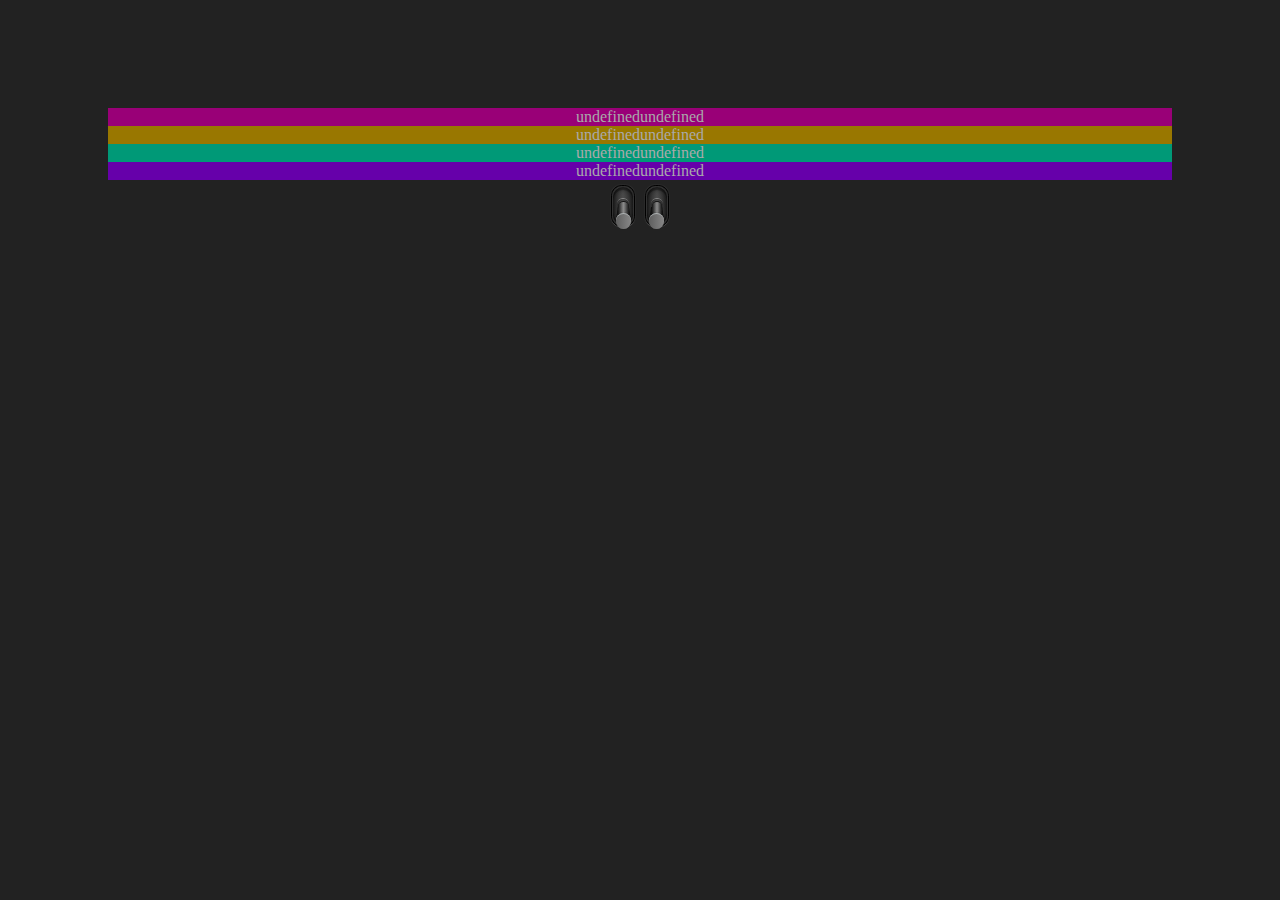
<file: examples/dlx/index.html>
<!doctype html>
<html>
  <head>
    <script src="../../priority_queue.js"></script>
    <script src="../../srs_core.js"></script>
    <script src="../../srs_signal.js"></script>
    <script src="../../srs_event.js"></script>
    <script src="../../srs_gates.js"></script>
    <script src="../../srs_graphics.js"></script>
    <script src="../../srs_io.js"></script>

    
    <script src="dlx_config.js"></script>
    <script src="dlx_util.js"></script>
    <script src="dlx_components.js"></script>
    <script src="dlx_control.js"></script>
    <script src="dlx_memory.js"></script>
    <script src="dlx_stage_if.js"></script>
    <script src="dlx_stage_id.js"></script>
    <script src="dlx_stage_ex.js"></script>
    <script src="dlx_stage_mem.js"></script>
    <script src="dlx_stage_wb.js"></script>



    <script>
      window.onload = function() {

      DLX.memory.ram_test_data();
      DLX.memory.register_test_data();
      DLX.init_control();
      console.log("control up");
      DLX.init_stage_if();
      console.log("if up");
      DLX.init_stage_id();
      console.log("id up");
      DLX.init_stage_ex();
      console.log("ex up");
      DLX.init_stage_mem();
      console.log("mem up");
      DLX.init_stage_wb();
      console.log("wb up");
      
      DLX.stage_if.ir.lift(function (n){
          return "0x" + n.toString(16) + " ";
      }).as_text("fetchedinstr","ifdiv");
      DLX.stage_if.ir.lift(DLX.util.disassemble).as_text("fetchedinstrd","ifdiv");


      DLX.stage_id.ir.lift(function (n){
          return "0x" + n.toString(16) + " ";
      }).as_text("fetchedinstrid","iddiv");
      DLX.stage_id.ir.lift(DLX.util.disassemble).as_text("fetchedinstrdid","iddiv");


      DLX.stage_ex.ir.lift(function (n){
          return "0x" + n.toString(16) + " ";
      }).as_text("fetchedinstrex","exdiv");
      DLX.stage_ex.ir.lift(DLX.util.disassemble).as_text("fetchedinstrdex","exdiv");

      DLX.stage_mem.ir.lift(function (n){
          return "0x" + n.toString(16) + " ";
      }).as_text("fetchedinstrmem","memdiv");
      DLX.stage_mem.ir.lift(DLX.util.disassemble).as_text("fetchedinstrdmem","memdiv");


      };


    </script>
    <link rel="stylesheet" href="../../css/srs_graphics.css">
    <style>
      #ifdiv {
        background-color: #907;
      }
      #iddiv {
        background-color: #970;
      }
      #exdiv {
        background-color: #097;
      }
      #memdiv {
        background-color: #60a;
      }

    </style>
  </head>
  <body>
    <div id="ifdiv"></div>
    <div id="iddiv"></div>
    <div id="exdiv"></div>
    <div id="memdiv"></div
    <div id="wbdiv"></div>
  </body>
</html>
</file>
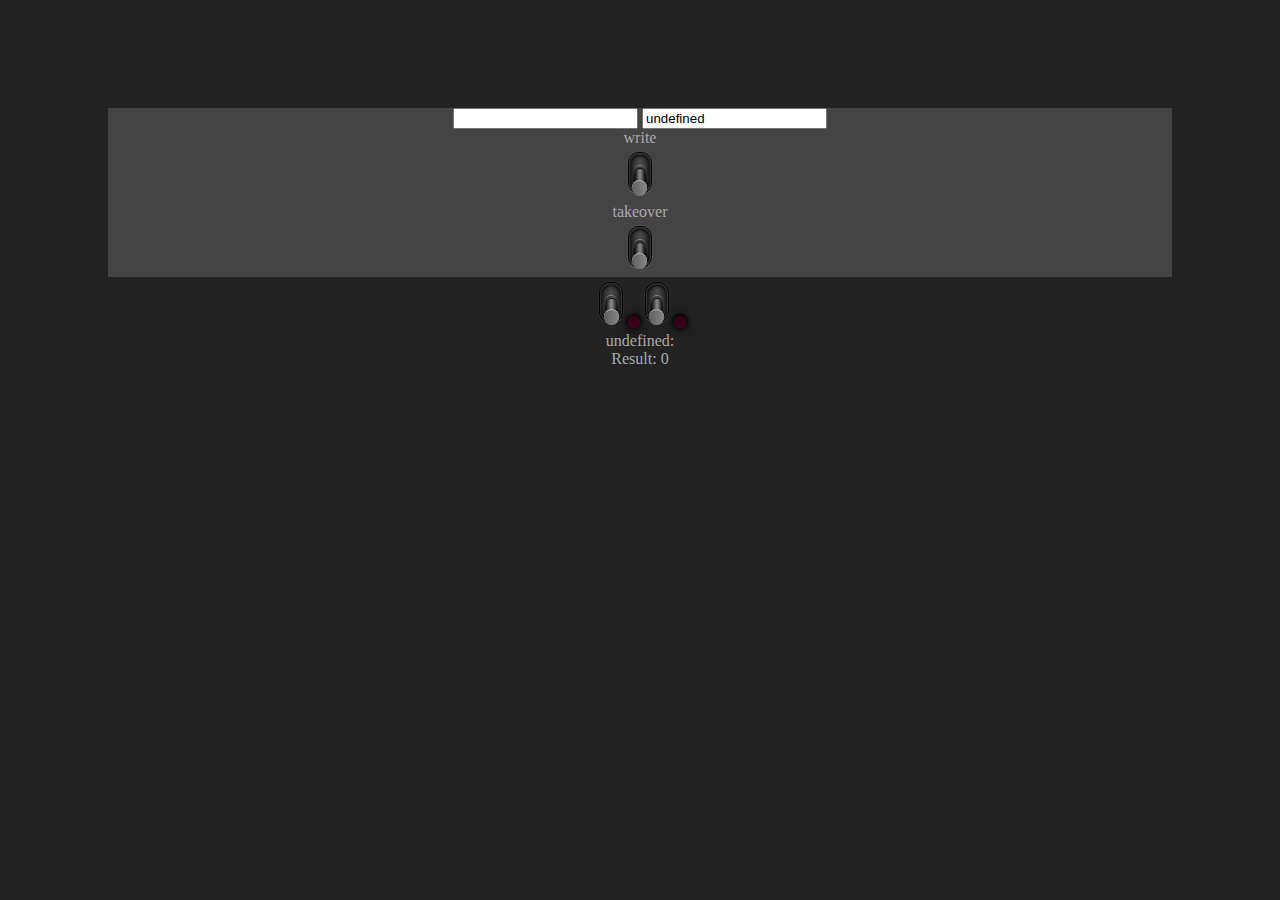
<file: examples/petz_autoadder/index.html>
<!doctype html>
<html>
  <head>
    <script src="../../priority_queue.js"></script>
    <script src="../../srs_core.js"></script>
    <script src="../../srs_signal.js"></script>
    <script src="../../srs_event.js"></script>
    <script src="../../srs_gates.js"></script>
    <script src="../../srs_graphics.js"></script>
    <script src="../../srs_io.js"></script>
    <script src="petz_components.js"></script>
 
    <script> 
      window.onload = function() {
          var clk = SRS.flipswitch("clk","system").led("clk_led","system");
          var clr = SRS.flipswitch("clr","system").led("clr_led","system");
          var count = PETZC.counter(clk,clr,10).as_text("count");
          var data_out_bus = new SRS.Signal();
          var adder_loopback = new SRS.Signal();

          var panel = PETZC.ram_control_panel("panel1", data_out_bus);
          var ram_system_input = {addr: count, data: adder_loopback, write: SRS.inverter(clk)};
          var selector = PETZC.ram_control_selector(panel,ram_system_input,panel.takeover);
          var ram = PETZC.ram(100, selector.addr, selector.data, selector.write, data_out_bus);


          var adder = PETZC.adder(ram, adder_loopback);
          var latch = PETZC.latch(adder, clk, clr, adder_loopback);
          var result = latch.as_text("result");
      };
    </script>
    <link rel="stylesheet" href="../../css/srs_graphics.css">
  </head>
  <body>
    <div id="panel" style="background-color: #444;">
      <input type="text" id="addr_panel1">
      <input type="text" id="data_panel1">
      <div id="write_panel1_div">write<br></div>
      <div id="takeover_panel1_div">takeover<br></div>
    </div>
    <div id="system"></div>
    <span id="count"></span>: <span id="ram"></span><br>
    Result: <span id="result"></span>
  </body>
</html>
</file>
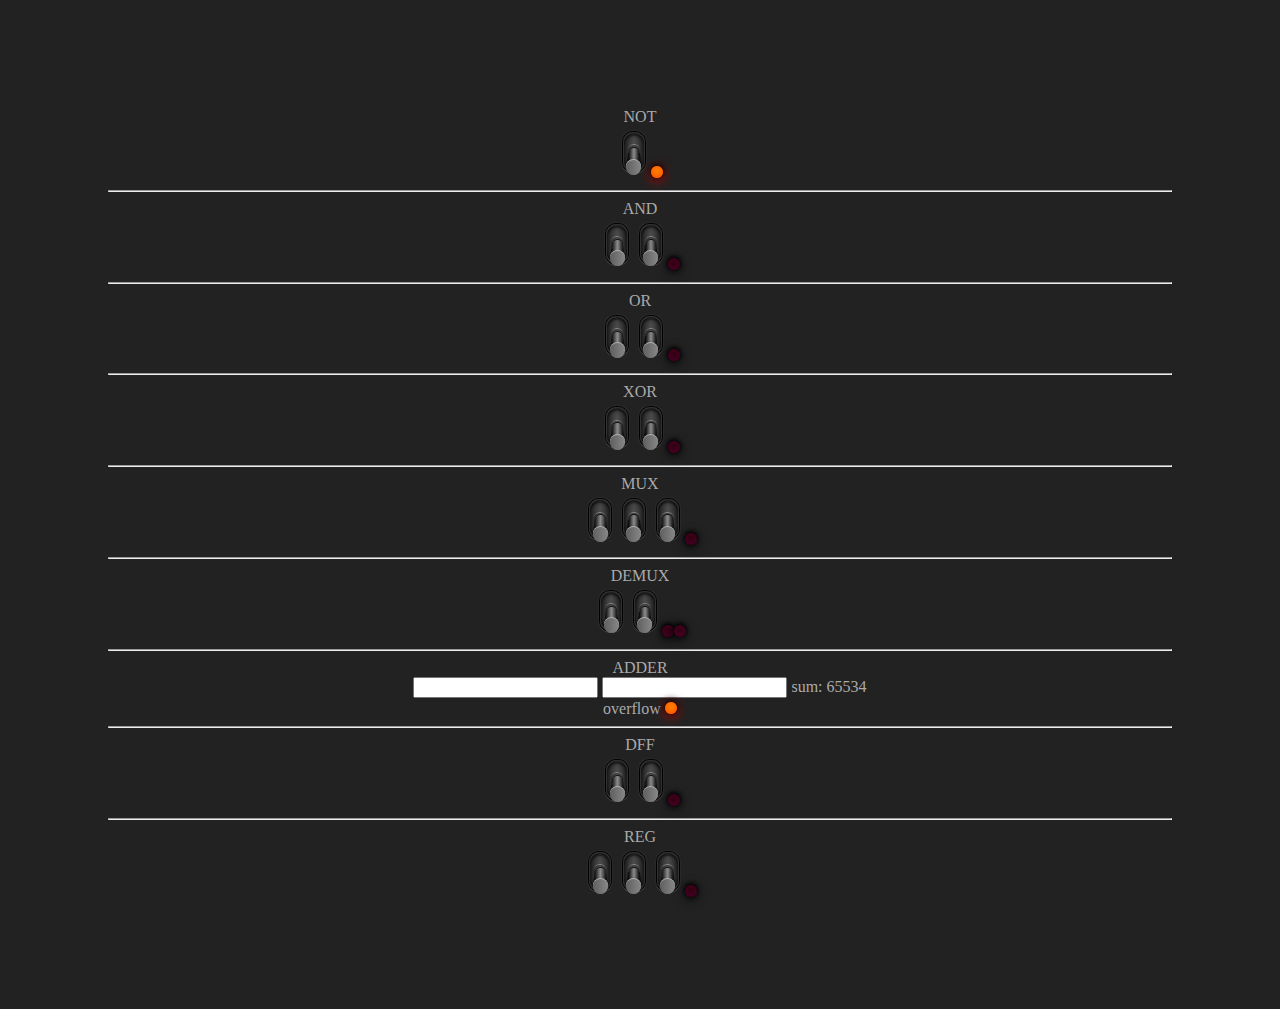
<file: examples/tecs/index.html>
<!doctype html>
<html>
  <head>
    <script src="../../priority_queue.js"></script>
    <script src="../../srs_core.js"></script>
    <script src="../../srs_signal.js"></script>
    <script src="../../srs_event.js"></script>
    <script src="../../srs_gates.js"></script>
    <script src="../../srs_graphics.js"></script>
    <script src="../../srs_io.js"></script>
    <script src="tecs_components.js"></script>

    <script>
      window.onload = function() {

      T.not(SRS.flipswitch("in_not","not").set_value(false)).led("out_not","not");

      T.and(
        SRS.flipswitch("in_and_a","and"),
        SRS.flipswitch("in_and_b","and")
      ).led("out_and","and");

      T.or(
        SRS.flipswitch("in_or_a","or"),
        SRS.flipswitch("in_or_b","or")
      ).led("out_or","or");

      T.xor(
        SRS.flipswitch("in_xor_a","xor"),
        SRS.flipswitch("in_xor_b","xor")
      ).led("out_xor","xor");

      T.mux(
        SRS.flipswitch("mux_select","mux"),
        SRS.flipswitch("in_mux_a","mux"),
        SRS.flipswitch("in_mux_b","mux")
      ).led("out_mux","mux");

      var d_out = T.demux(
        SRS.flipswitch("demux_select","demux").set_value(false),
        SRS.flipswitch("in_demux","demux").set_value(false)
      );
      d_out.out_a.led("out_a_demux","demux");
      d_out.out_b.led("out_b_demux","demux");

      var adder = T.adder(16,
        SRS.textinput("in_adder_a").to_bus(16),
        SRS.textinput("in_adder_b").to_bus(16));
        SRS.from_bus(adder.out_bus).as_text("ADD");

      adder.carry.led("adder_carry","adderdiv");

      T.dff(
        SRS.flipswitch("in_dff","dff"),
        SRS.flipswitch("clk_dff","dff")
      ).led("out_dff","dff");

      T.register(
        SRS.flipswitch("in_register","register"),
        SRS.flipswitch("clk_register","register"),
        SRS.flipswitch("load_register","register")
      ).led("out_register","register");


      };

    </script>
    <link rel="stylesheet" href="../../css/srs_graphics.css">
  </head>
  <body>
    <div id="not">
      NOT<br>
    </div>
    <hr>
    <div id="and">
      AND<br>
    </div>
    <hr>
    <div id="or">
      OR<br>
    </div>
    <hr>
    <div id="xor">
      XOR<br>
    </div>
    <hr>
    <div id="mux">
      MUX<br>
    </div>
    <hr>
    <div id="demux">
      DEMUX<br>
    </div>
    <hr>
    <div id="adderdiv">
      ADDER<br>
      <input type="text" id="in_adder_a" />
      <input type="text" id="in_adder_b" />
      sum: <span id="ADD"></span><br>
      overflow
    </div>
    <hr>
    <div id="dff">
      DFF<br>
    </div>
    <hr>
    <div id="register">
      REG<br>
    </div>
  </body>
</html>
</file>
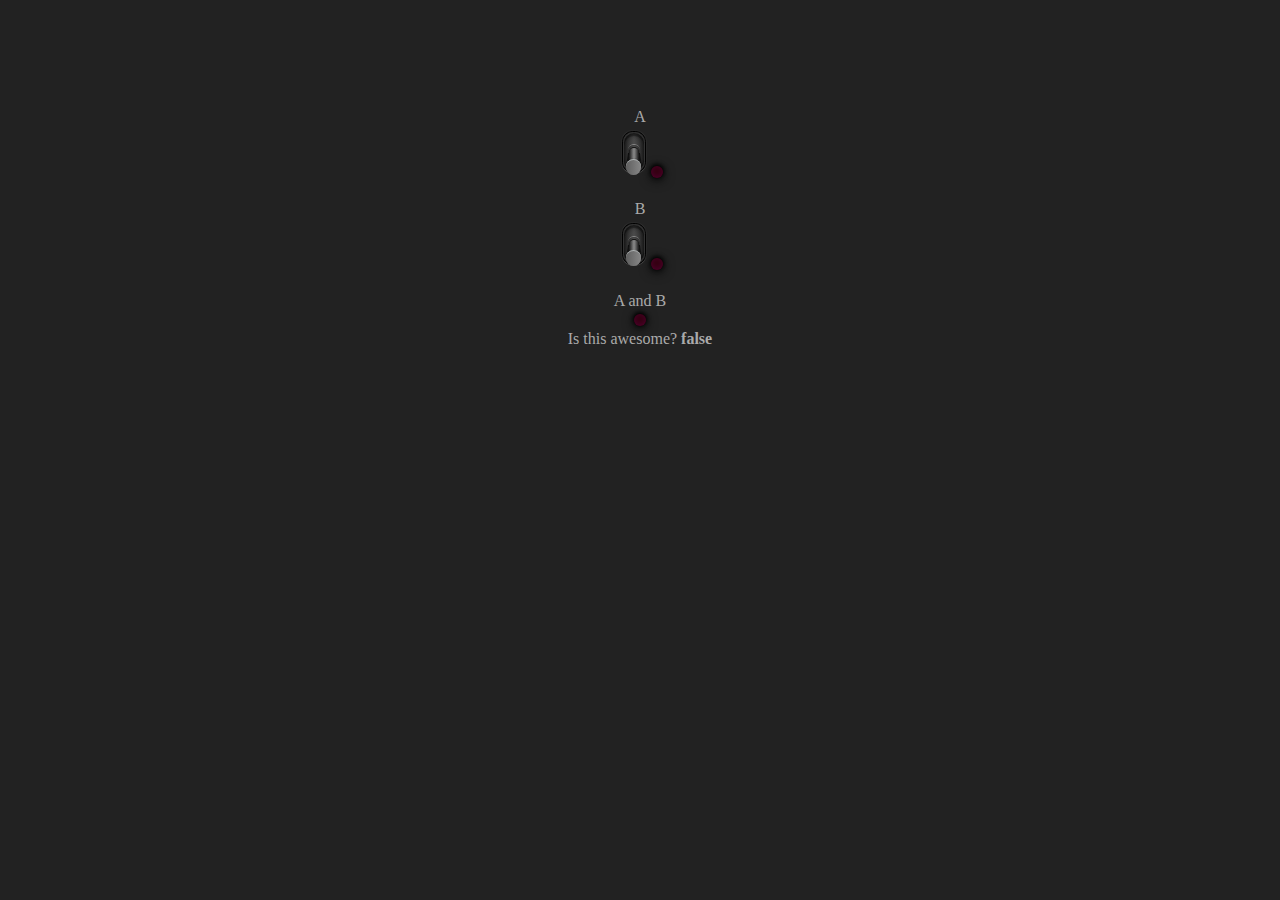
<file: gates.html>
<!doctype html>
<html>
  <head>
    <script src="priority_queue.js"></script>
    <script src="srs_core.js"></script>
    <script src="srs_signal.js"></script>
    <script src="srs_gates.js"></script>
    <script src="srs_graphics.js"></script>
    <script>
      window.onload = function () {

	  var asw = SRS.flipswitch("asw","A_led").set_value(false).led("A","A_led");
	  var bsw = SRS.flipswitch("bsw","B_led").set_value(false).led("B","B_led");
          SRS.andgate(asw, bsw).led("a_and_b","A_and_B_led").as_text("t");

      };
    </script>
    <link rel="stylesheet" href="css/srs_graphics.css">
    <style>

      body { 
      padding: 100px; 
      color: #aaa;
      background-color: #222;
      font-family: sans serif;
      text-align: center;
      }
      
      #t {
        font-weight: bold;
      }
    </style>
  </head>
  <body>
    A<br>
    <div id="A_led"></div>
    <br>
    B<br>
    <div id="B_led"></div>
    <br>
    A and B<br>
    <div id="A_and_B_led"></div>
    Is this awesome? <span id="t"></span>
  </body>
</html>
</file>
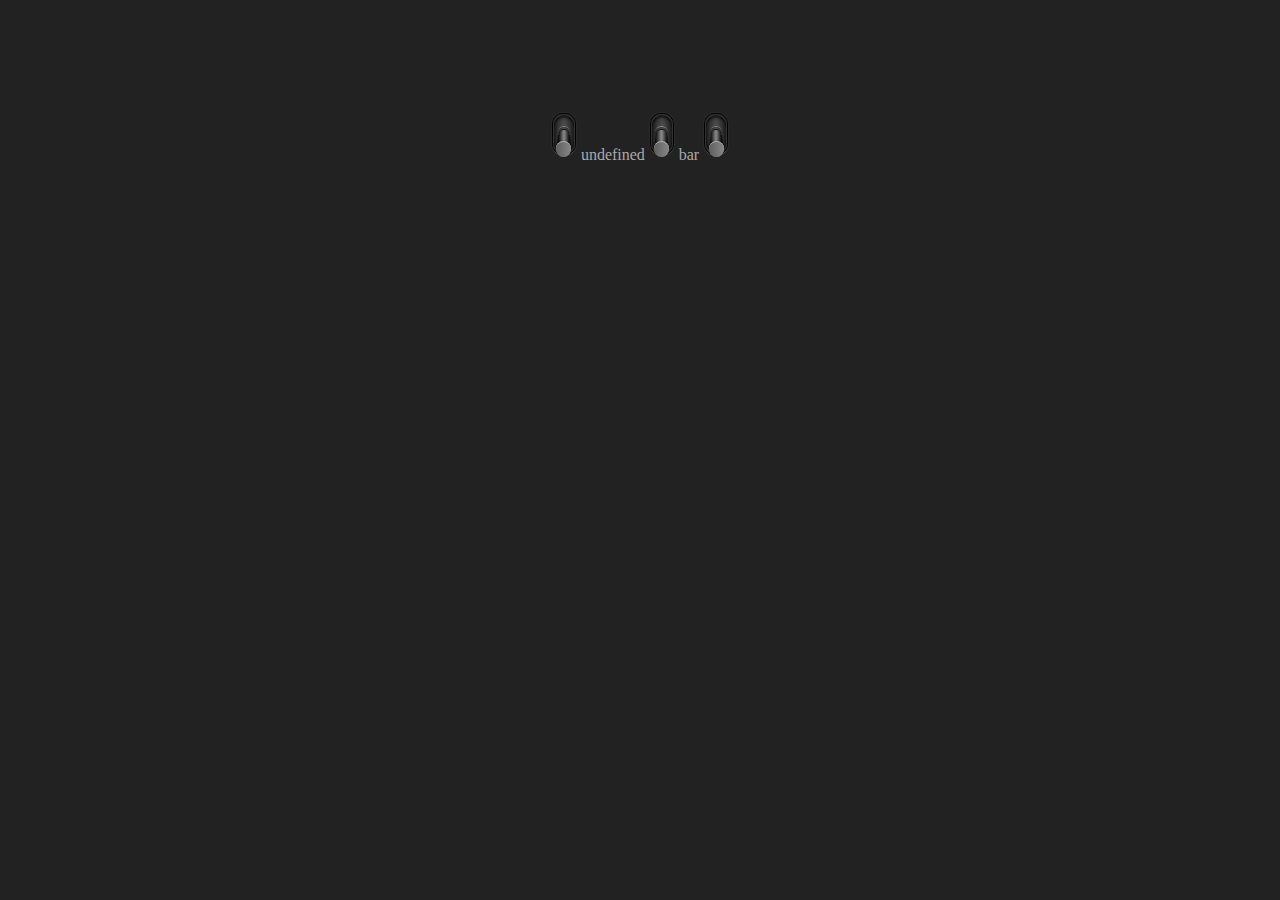
<file: io.html>
<!doctype html>
<html>
  <head>
    <script src="priority_queue.js"></script>
    <script src="srs_core.js"></script>
    <script src="srs_signal.js"></script>
    <script src="srs_event.js"></script>
    <script src="srs_graphics.js"></script>
    <script src="srs_io.js"></script>

    <script> 
      window.onload = function() {
          var mouse = SRS.mouse();
          var x = mouse.lift(function(coords) {return coords.x;},1);
          var y = mouse.lift(function(coords) {return coords.y;},1);
          window.arrows = SRS.arrows().trace("arrows");
          SRS.flipswitch("kkza").if_s(x, y).as_text("curcoord");
          SRS.flipswitch("clk").if_s(SRS.constant().set_value("foo"), SRS.constant().set_value("bar")).as_text("if");
          SRS.flipswitch("evt").rising_edge().lift(function(v){console.log(v);});
      };
    </script>
    <link rel="stylesheet" href="css/srs_graphics.css">
    <style>
      body { 
      padding: 100px; 
      color: #aaa;
      background-color: #222;
      font-family: sans serif;
      text-align: center;
      }
    </style>
  </head>
  <body>
  </body>
</html>
</file>
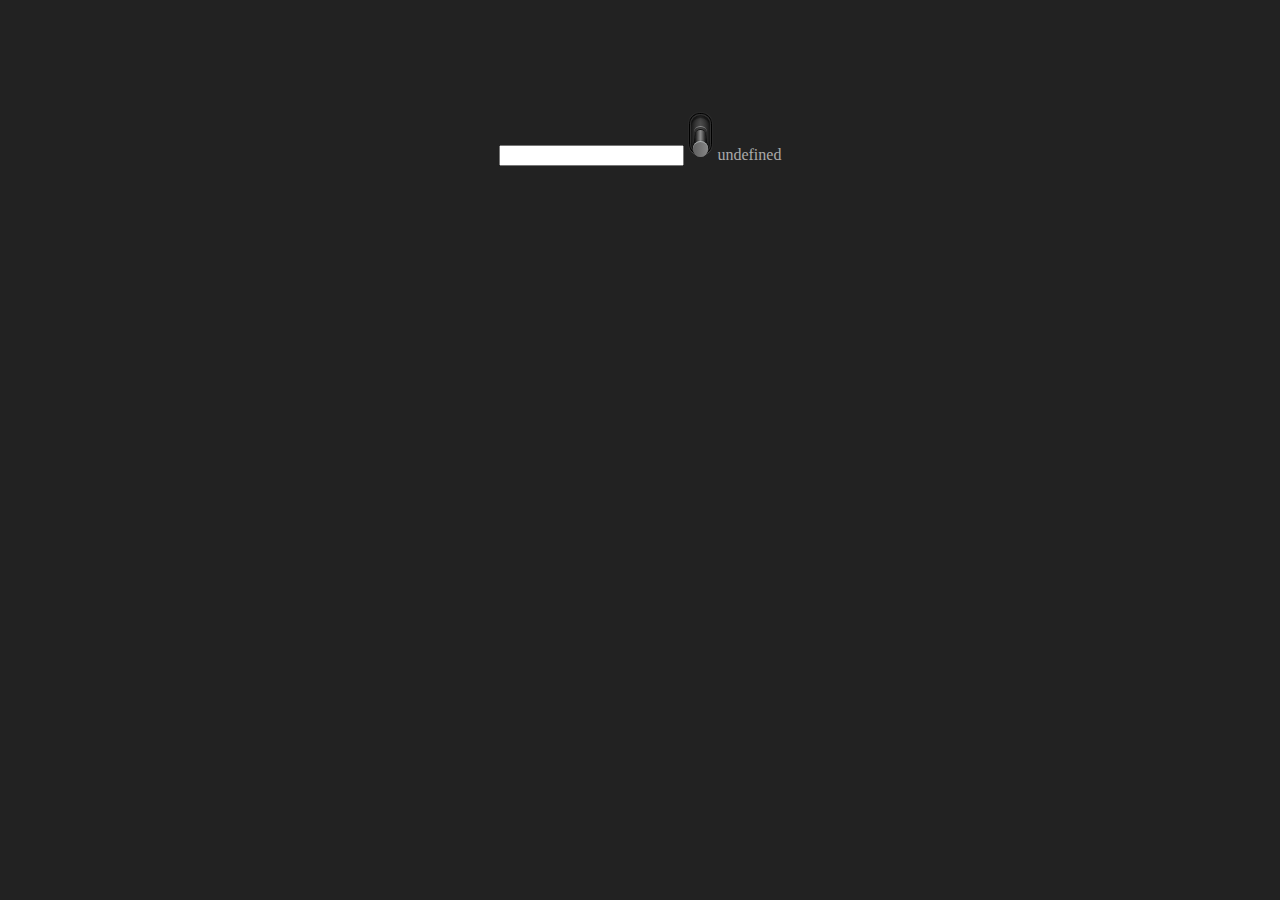
<file: examples/events/sample_on.html>
<!doctype html>
<html>
  <head>
    <script src="../../priority_queue.js"></script>
    <script src="../../srs_core.js"></script>
    <script src="../../srs_signal.js"></script>
    <script src="../../srs_event.js"></script>
    <script src="../../srs_gates.js"></script>
    <script src="../../srs_graphics.js"></script>
    <script src="../../srs_io.js"></script>
    <script> 
      window.onload = function() {
      SRS.textinput("textinput").sample_on(SRS.flipswitch("freeze").rising_edge()).as_text("t").trace("RESULT");
      };
    </script>
    <link rel="stylesheet" href="../../css/srs_graphics.css">
  </head>
  <body>
  </body>
</html>
</file>
<file: css/srs_graphics.css>
body { 
    padding: 100px; 
    color: #aaa;
    background-color: #222;
    font-family: sans serif;
    text-align: center;
}


input[type="checkbox"].led-red {
    position: absolute;
    top: -9999px;
    left: -9999px;
}

div.led-red {
    display: inline-block;
    vertical-align: bottom;
    margin: 4px auto;
    width: 12px;
    height: 12px;
    background-color: #200;
    border-radius: 50%;
    box-shadow: #000 0 -1px 4px 1px, inset #503 0 -1px 9px, #000 0 2px 12px;
}


input[type="checkbox"].led-red:checked ~ div {
    background-color: #FA0;
    box-shadow: #000 0 -1px 7px 1px, inset #F30 0 -1px 9px, #F00 0 2px 12px;
}



.switch {
    font-size: 3px;
    display: inline-block;
    margin: 5px;;
    position: relative;
    border-radius: 3.5em;
    -webkit-box-shadow: 0 0 0.5em rgba(255,255,255,0.2);
    -moz-box-shadow: 0 0 0.5em rgba(255,255,255,0.2);
    box-shadow: 0 0 0.5em rgba(255,255,255,0.2);
}

.switch label {
    width: 100%;
    height: 100%;
    margin: 0;
    padding: 0;
    display: block;
    position: absolute;
    top: 0;
    left: 0;
    z-index: 10;
}

.switch input {
    display: none;
}

.switch span {
    display: block;
    -webkit-transition: top 0.2s;
    -moz-transition: top 0.2s;
    -ms-transition: top 0.2s;
    -o-transition: top 0.2s;
    transition: top 0.2s;
}

.switch-border1 {
    border: 0.1em solid #000;
    border-radius: 3.5em;
    -webkit-box-shadow: 0 0.2em rgba(255, 255, 255, 0.2);
    -moz-box-shadow: 0 0.2em rgba(255, 255, 255, 0.2);
    box-shadow: 0 0.2em rgba(255, 255, 255, 0.2);
}

.switch-border2 {
    width: 6.6em;
    height: 12.6em;
    position: relative;
    border: 0.1em solid #323232;
    background-image: -webkit-gradient(linear, left top, right top, from(#2D2D2D), color-stop(0.5, #4B4B4B), to(#2D2D2D));
    background-image: -webkit-linear-gradient(left, #2D2D2D, #4B4B4B, #2D2D2D);
    background-image: -moz-linear-gradient(left, #2D2D2D, #4B4B4B, #2D2D2D);
    background-image: -ms-linear-gradient(left, #2D2D2D, #4B4B4B, #2D2D2D);
    background-image: -o-linear-gradient(left, #2D2D2D, #4B4B4B, #2D2D2D);
    background-image: linear-gradient(to right, #2D2D2D, #4B4B4B, #2D2D2D);
    border-radius: 3.4em;
}

.switch-border2:before,
.switch-border2:after {
    content: '';
    display: block;
    width: 100%;
    height: 100%;
    position: absolute;
    top: 0;
    left: 0;
    z-index: 0;
    opacity: .3;
    border-radius: 3.4em;
}

.switch-border2:before {
    background: -webkit-gradient(linear, left top, left bottom, from(#000), to(rgba(0,0,0,0)));
    background: -webkit-linear-gradient(#000, rgba(0,0,0,0));
    background: -moz-linear-gradient(#000, rgba(0,0,0,0));
    background: -ms-linear-gradient(#000, rgba(0,0,0,0));
    background: -o-linear-gradient(#000, rgba(0,0,0,0));
    background: linear-gradient(#000, rgba(0,0,0,0));
}

.switch-border2:after {
    background: -webkit-gradient(linear, left top, left bottom, from(rgba(0,0,0,0)), to(#000));
    background: -webkit-linear-gradient(rgba(0,0,0,0), #000);
    background: -moz-linear-gradient(rgba(0,0,0,0), #000);
    background: -ms-linear-gradient(rgba(0,0,0,0), #000);
    background: -o-linear-gradient(rgba(0,0,0,0), #000);
    background: linear-gradient(rgba(0,0,0,0), #000);
}

.switch-top {
    width: 100%;
    height: 84%;
    position: absolute;
    top: 8%;
    left: 0;
    z-index: 1;
    background-image: -webkit-gradient(linear, left top, right top, from(#2D2D2D), color-stop(0.5, #4B4B4B), to(#2D2D2D));
    background-image: -webkit-linear-gradient(left, #2D2D2D, #4B4B4B, #2D2D2D);
    background-image: -moz-linear-gradient(left, #2D2D2D, #4B4B4B, #2D2D2D);
    background-image: -ms-linear-gradient(left, #2D2D2D, #4B4B4B, #2D2D2D);
    background-image: -o-linear-gradient(left, #2D2D2D, #4B4B4B, #2D2D2D);
    background-image: linear-gradient(to right, #2D2D2D, #4B4B4B, #2D2D2D);
    border-radius: 3.4em;
}

.switch-shadow {
    width: 100%;
    height: 100%;
    position: absolute;
    top: 0;
    left: 0;
    z-index: 2;
    border-radius: 3.4em;
    -webkit-box-shadow: 0 0 2em black inset;
    -moz-box-shadow: 0 0 2em black inset;
    box-shadow: 0 0 2em black inset;
}

.switch-handle-left,
.switch-handle-right {
    content: '';
    display: block;
    width: 3.6em;
    height: 0;
    position: absolute;
    top: 6.6em;
    z-index: 2;
    border-bottom: 4.5em solid #111;
    border-left: 0.7em solid transparent;
    border-right: 0.7em solid transparent;
    border-radius: 0;
}

.switch-handle-left {
    left: 0.8em;
}

.switch-handle-right {
    right: 0.8em;
}

.switch-handle {
    width: 3.6em;
    height: 4.5em;
    position: absolute;
    top: 6.6em;
    left: 1.5em;
    z-index: 3;
    background: #333;
    background-image: -webkit-gradient(linear, left top, right top, from(#111), color-stop(0.4, #777), color-stop(0.5, #888), color-stop(0.6, #777), to(#111));
    background-image: -webkit-linear-gradient(left, #111, #777 40%, #888, #777 60%, #111);
    background-image: -moz-linear-gradient(left, #111, #777 40%, #888, #777 60%, #111);
    background-image: -ms-linear-gradient(left, #111, #777 40%, #888, #777 60%, #111);
    background-image: -o-linear-gradient(left, #111, #777 40%, #888, #777 60%, #111);
    background-image: linear-gradient(to right, #111, #777 40%, #888, #777 60%, #111);
    border-radius: 0;
}

.switch-handle-top {
    width: 5em;
    height: 5em;
    position: absolute;
    top: 8.5em;
    left: 0.8em;
    z-index: 4;
    background-color: #555;
    background-image: -webkit-gradient(linear, left top, right top, from(#5F5F5F), to(#878787));
    background-image: -webkit-linear-gradient(left, #5F5F5F, #878787);
    background-image: -moz-linear-gradient(left, #5F5F5F, #878787);
    background-image: -ms-linear-gradient(left, #5F5F5F, #878787);
    background-image: -o-linear-gradient(left, #5F5F5F, #878787);
    background-image: linear-gradient(to right, #5F5F5F, #878787);
    border-top: 0.2em solid #AEB2B3;
    border-radius: 2.5em;
}

.switch-handle-bottom {
    width: 3.6em;
    height: 3.6em;
    position: absolute;
    top: 4.7em;
    left: 1.5em;
    z-index: 3;
    background: #333;
    background-image: -webkit-gradient(linear, left top, right top, from(#111), color-stop(0.4, #777), color-stop(0.5, #888), color-stop(0.6, #777), to(#111));
    background-image: -webkit-linear-gradient(left, #111, #777 40%, #888, #777 60%, #111);
    background-image: -moz-linear-gradient(left, #111, #777 40%, #888, #777 60%, #111);
    background-image: -ms-linear-gradient(left, #111, #777 40%, #888, #777 60%, #111);
    background-image: -o-linear-gradient(left, #111, #777 40%, #888, #777 60%, #111);
    background-image: linear-gradient(to right, #111, #777 40%, #888, #777 60%, #111);
    border-top: 0.2em solid #141414;
    border-radius: 1.8em;
}

.switch-handle-base {
    width: 4.2em;
    height: 4.2em;
    position: absolute;
    top: 3.8em;
    left: 1.2em;
    z-index: 2;
    border-top: 0.2em solid rgba(255,255,255,0.35);
    border-radius: 2.1em;
    -webkit-box-shadow: 0 0 0.5em rgba(0,0,0,0.8) inset;
    -moz-box-shadow: 0 0 0.5em rgba(0,0,0,0.8) inset;
    box-shadow: 0 0 0.5em rgba(0,0,0,0.8) inset;
}



/* Switch on */

.switch input:checked~.switch-handle-left, .switch input:checked~.switch-handle-right {
    top: 1.5em;
    border-bottom: 0;
    border-top: 4.5em solid #111;
}

.switch input:checked~.switch-handle {
    top: 1.5em;
}

.switch input:checked~.switch-handle-top  {
    top: -1em;
    border-top: 0;
    border-bottom: 0.2em solid #AEB2B3;
}

.switch input:checked~.switch-handle-bottom {
    top: 4.2em;
    border-top: 0;
    border-bottom: 0.2em solid #141414;
}

.switch input:checked~.switch-handle-base {
    top: 4.5em;
    border-top: 0;
    border-bottom: 0.2em solid rgba(255,255,255,0.35);
}
</file>
